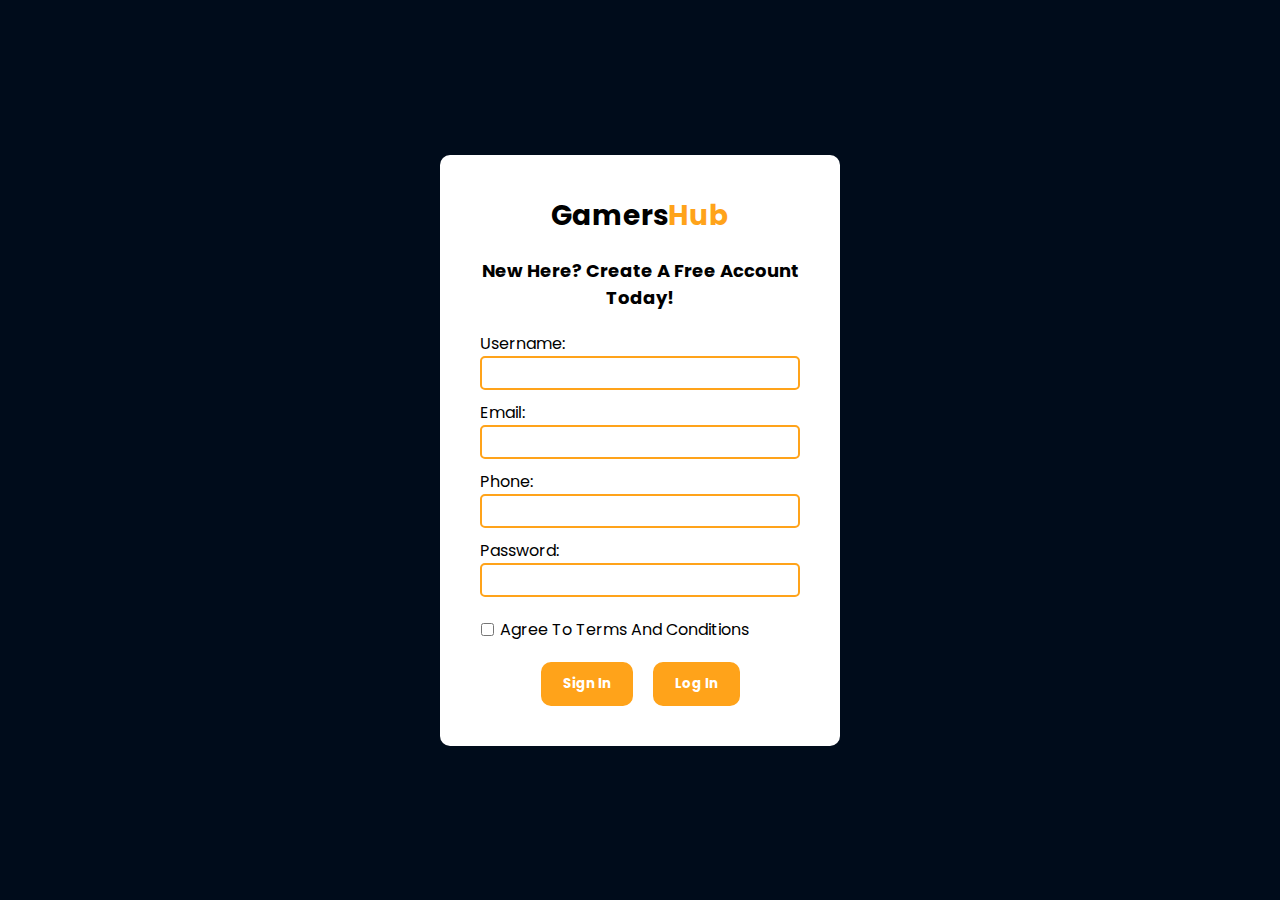
<file: index.html>
<!DOCTYPE html>
<html lang="en">
<head>
    <meta charset="UTF-8">
    <meta name="viewport" content="width=device-width, initial-scale=1.0">
    <title>GamersHub</title>
    <!-- Custom CSS -->
    <link rel="stylesheet" href="signup.css">
</head>
<body>
        <section class="signup-form">
            <h1 class="logo">Gamers<span class="sub-logo">Hub</span></h1>
            <h2 class="msg">New Here? Create A Free Account Today!</h2>
            <div class="form-col">
                <div class="form-row">
                    <label for="">Username:</label>
                </div>
                <input type="text">
            </div>
            <div class="form-col">
                <div class="form-row">
                    <label for="">Email:</label>
                </div>
                <input type="email">
            </div>
            <div class="form-col">
                <div class="form-row">
                    <label for="">Phone:</label>
                </div>
                <input type="number">
            </div>
            <div class="form-col">
                <div class="form-row">
                    <label for="">Password:</label>
                </div>
                <input type="password">
            </div>
            <div class="form-col checkbox d-flex align-center">
                <input type="checkbox" id="checkbox">
                <div class="form-row">
                    <label for="checkbox">Agree To Terms And Conditions</label>
                </div>
            </div>
            <div class="form-button d-flex justify-center align-center">
                <a href="login.html"><button>Sign In</button></a>
                <a href="login.html"><button>Log In</button></a>
            </div>
        </section>
</body>
</html>
</file>
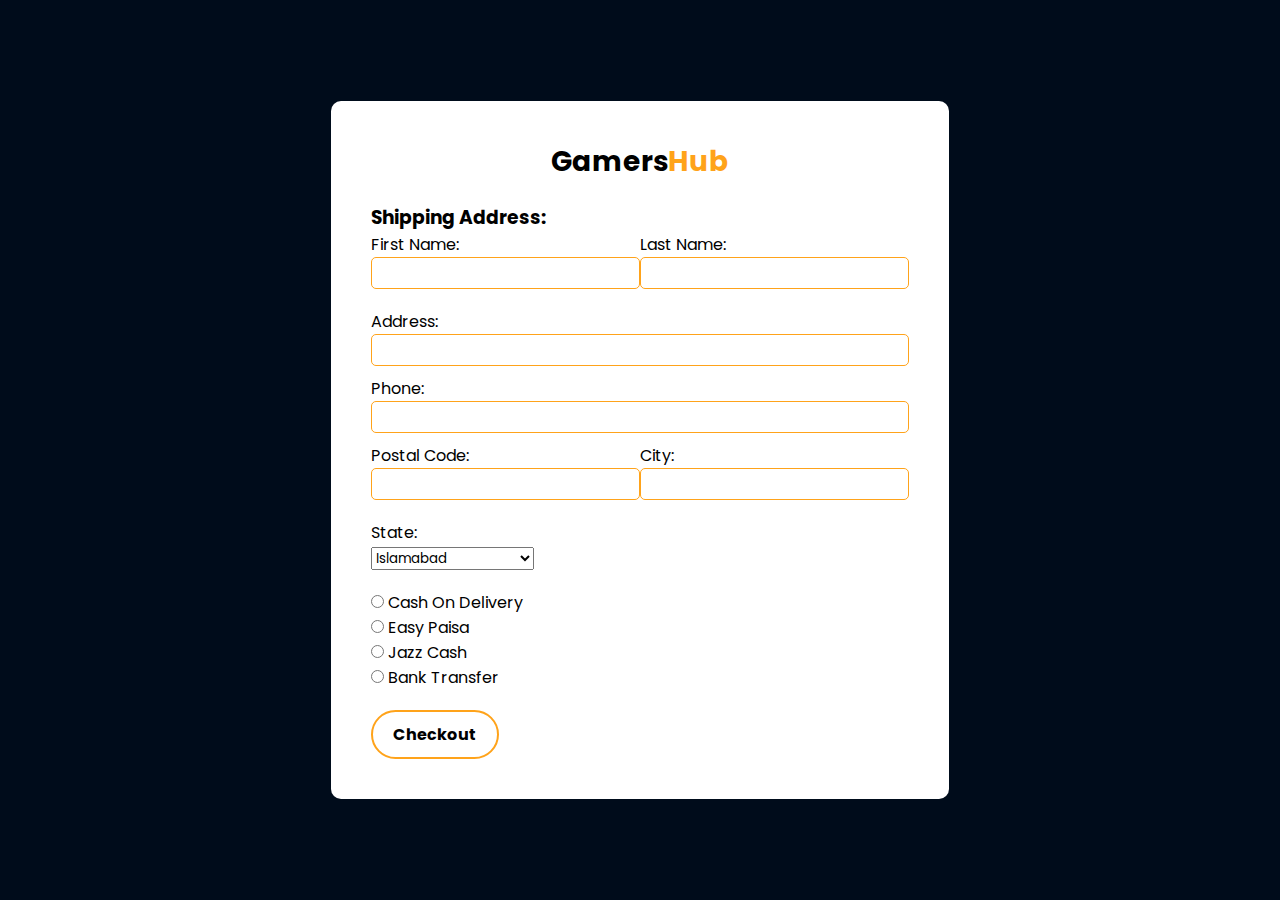
<file: checkout.html>
<!DOCTYPE html>
<html lang="en">
<head>
    <meta charset="UTF-8">
    <meta name="viewport" content="width=device-width, initial-scale=1.0">
    <title>GamersHub</title>
    <!-- Custom CSS -->
    <link rel="stylesheet" href="checkout.css">
</head>
<body class="d-flex justify-center align-center">
    <div class="checkout-card">
        <h1 class="logo">Gamers<span class="sub-logo">Hub</span></h1>
        <h3 class="msg">Shipping Address:</h3>
        <div class="signup-form">
            <div class="form-row d-flex">
                <div class="form-col">
                    <label for="">First Name:</label>
                    <div class="form-col">
                        <input type="text">
                    </div>
                </div>
                <div class="form-col">
                    <label for="">Last Name:</label>
                    <div class="form-col">
                        <input type="text">
                    </div>
                </div>
            </div>
            <div class="form-col">
                <div class="form-row">
                    <label for="">Address:</label>
                </div>
                <input type="text">
            </div>
            <div class="form-col">
                <div class="form-row">
                    <label for="">Phone:</label>
                </div>
                <input type="number">
            </div>
            <div class="form-row d-flex">
                <div class="form-col">
                    <label for="">Postal Code:</label>
                    <div class="form-col">
                        <input type="text">
                    </div>
                </div>
                <div class="form-col">
                    <label for="">City:</label>
                    <div class="form-col">
                        <input type="text">
                    </div>
                </div>
            </div>
            <div class="form-col">
                <div class="form-row">
                    <label for="">State:</label>
                </div>
                <select name="" id="">
                    <option value="1">Islamabad</option>
                    <option value="2">Punjab</option>
                    <option value="3">Khyber PakhtunKhwa</option>
                    <option value="4">Sindh</option>
                    <option value="5">Balochistan</option>
                </select>
            </div>
            <div class="payment-method">
                <div class="form-row">
                    <input type="radio" name="payment-method">
                    <label for="">Cash On Delivery</label>
                </div>
                <div class="form-row">
                    <input type="radio" name="payment-method">
                    <label for="">Easy Paisa</label>
                </div>
                <div class="form-row">
                    <input type="radio" name="payment-method">
                    <label for="">Jazz Cash</label>
                </div>
                <div class="form-row" >
                    <input type="radio" name="payment-method">
                    <label for="">Bank Transfer</label>
                </div>
            </div>
            <div class="form-button">
                <a href="thankyou.html"><button>Checkout</button></a>
            </div>
        </div>
    </div>
</body>
</html>
</file>
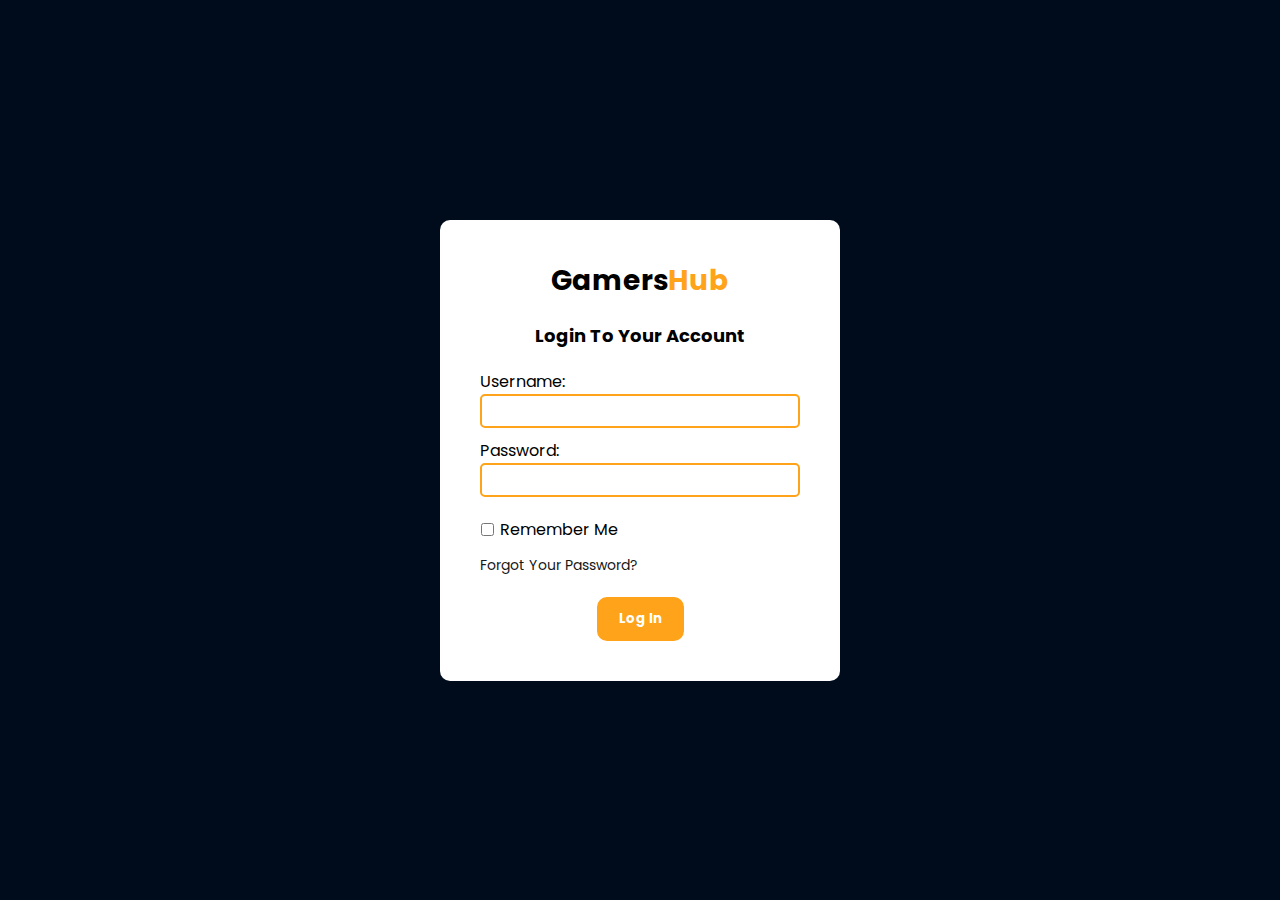
<file: login.html>
<!DOCTYPE html>
<html lang="en">
<head>
    <meta charset="UTF-8">
    <meta name="viewport" content="width=device-width, initial-scale=1.0">
    <title>GamersHub</title>
    <!-- Custom CSS -->
    <link rel="stylesheet" href="signup.css">
</head>
<body>
    <section class="signup-form">
        <h1 class="logo">Gamers<span class="sub-logo">Hub</span></h1>
        <h2 class="msg">Login To Your Account</h2>
        <div class="form-col">
            <div class="form-row">
                <label for="">Username:</label>
            </div>
            <input type="text">
        </div>
        <div class="form-col">
            <div class="form-row">
                <label for="">Password:</label>
            </div>
            <input type="password">
        </div>
        <div class="form-col checkbox d-flex align-center">
            <input type="checkbox" id="checkbox">
            <div class="form-row">
                <label for="checkbox">Remember Me</label>
            </div>
        </div>
        <a href="password.html" class="password">Forgot Your Password?</a>
        <div class="form-button d-flex justify-center align-center">
            <a href="home.html"><button>Log In</button></a>
        </div>
    </section>
</body>
</html>
</file>
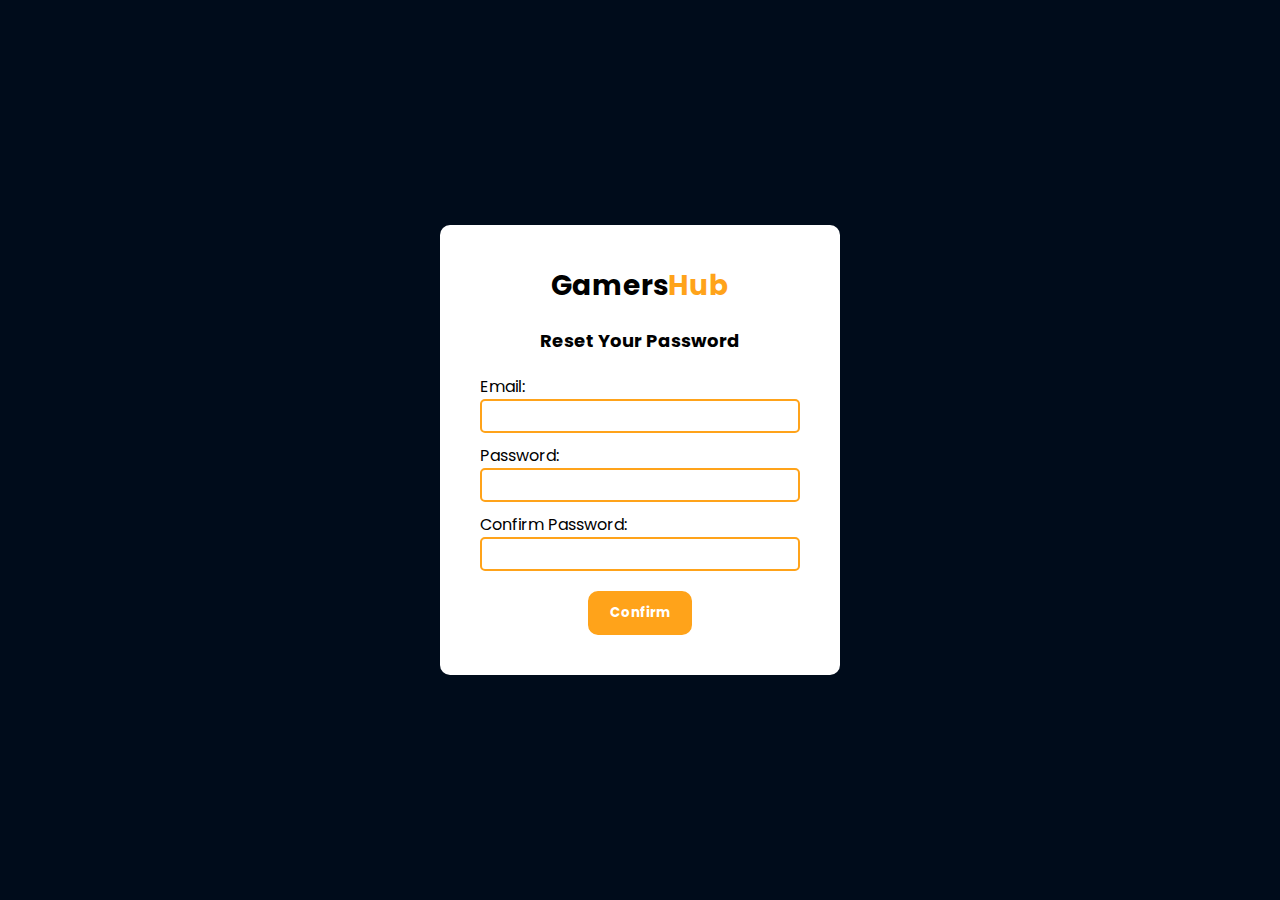
<file: password.html>
<!DOCTYPE html>
<html lang="en">
<head>
    <meta charset="UTF-8">
    <meta name="viewport" content="width=device-width, initial-scale=1.0">
    <title>GamersHub</title>
    <!-- Custom CSS -->
    <link rel="stylesheet" href="signup.css">
</head>
<body>
        <section class="signup-form">
            <h1 class="logo">Gamers<span class="sub-logo">Hub</span></h1>
            <h2 class="msg">Reset Your Password</h2>
            <div class="form-col">
                <div class="form-row">
                    <label for="">Email:</label>
                </div>
                <input type="email">
            </div>
            <div class="form-col">
                <div class="form-row">
                    <label for="">Password:</label>
                </div>
                <input type="password">
            </div>
            <div class="form-col">
                <div class="form-row">
                    <label for="">Confirm Password:</label>
                </div>
                <input type="password">
            </div>
            <div class="form-button d-flex justify-center align-center">
                <a href="confirm.html"><button>Confirm</button></a>
            </div>
        </section>
</body>
</html>
</file>
<file: signup.css>
/* Font CDN */
@import url('https://fonts.googleapis.com/css2?family=Poppins:wght@300;400;500;600;700;800;900&display=swap');
/* General Style */
* {
    margin: 0;
    padding: 0;
    box-sizing: border-box;
    font-family: 'Poppins', sans-serif;
}

body {
    min-height: 100vh;
    width: 100%;
    background-color: #000c1b;
    color: white;
    display: flex;
    justify-content: center;
    align-items: center;
}

/* Utility Classes */
.d-flex {
    display: flex;
}

.justify-center {
    justify-content: center;
}

.align-center {
    align-items: center;
}

.logo {
    text-align: center;
    font-size: 28px;
    margin-bottom: 20px;
}

.sub-logo {
    color: #ffa31a;
}

.signup-form {
    background-color: #fff;
    color: black;
    padding: 40px;
    border-radius: 10px;
    width: 400px;
}

.msg {
    font-size: 18px;
    text-align: center;
    margin-bottom: 20px;
}

.form-col {
    margin-bottom: 10px;
}

.form-col input {
    width: 100%;
    padding: 5px;
    border-radius: 5px;
    border: 2px solid #ffa31a;
}

.form-col input:focus {
    outline: none;
}

.form-button,
.checkbox {
    margin-top: 20px;
}

.checkbox input[type='checkbox'] {
    accent-color: #ffa31a;
    padding:20px;
}

.form-button button{
    padding: 10px 20px;
    border: none;
    border-radius: 10px;
    background-color: #ffa31a;
    border: 2px solid #ffa31a;
    color: #fff;
    font-weight: bold;
    margin-inline: 10px;
    cursor: pointer;
    transition: .3s ease-in-out;
}

.form-button button:hover {
    background-color: transparent;
    color: black;
}

.form-col.checkbox input {
    width: 15px;
    margin-right: 5px;
}

.password {
    font-size: 14px;
    opacity: .9;
    color: black;
    text-decoration: none;
}

.password:hover {
    color: #ffa31a;
    opacity: .9;
}

/* Responsive */
@media only screen and (max-width: 420px) {
    .signup-form {
        width: 90%;
        padding: 20px;
    }
    .logo {
        font-size: 22px;
        margin-bottom: 15px;
    }

    .msg {
        font-size: 14px;
        margin-bottom: 10px;
    }

    .form-col input {
    font-size: 12px;
    }

    .form-col label {
        font-size: 14px;
    }

    .form-button button {
        font-size: 12px;
        padding: 5px 10px;
    }

    .form-col.checkbox label{
        font-size: 12px;
    }
}
</file>
<file: checkout.css>
/* Font CDN */
@import url('https://fonts.googleapis.com/css2?family=Poppins:wght@300;400;500;600;700;800;900&display=swap');
/* General Style */
* {
    margin: 0;
    padding: 0;
    box-sizing: border-box;
    font-family: 'Poppins', sans-serif;
}

body {
    min-height: 100vh;
    width: 100%;
    background-color: #000c1b;
    color: white;
}

section {
    height: 90vh;
}

/* Utility Classes */
.d-flex {
    display: flex;
}

.justify-center {
    justify-content: center;
}

.align-center {
    align-items: center;
}

.logo {
    font-size: 28px;
    text-align: center;
    margin-bottom: 20px;
}

.sub-logo {
    color: #ffa31a;
}

.checkout-card {
    background-color: #fff;
    color: black;
    padding: 40px;
    border-radius: 10px;
}

.form-col {
    margin-bottom: 10px;
}

.form-col input{
    padding: 5px;
    border: 1px solid #ffa31a;
    border-radius: 5px;
    width: 100%;
    outline: none;
}

.payment-method {
    margin-top: 20px;
}

.payment-method input[type="radio"] {
    accent-color: #ffa31a;
    border-color: #ffa31a;
}

.form-button {
    margin-top: 20px;
}

.form-button a button {
    padding: 10px 20px;
    font-size: 16px;
    font-weight: bold;
    border: 2px solid #ffa31a;
    border-radius: 50px;
    background-color: transparent;
    color: black;
    cursor: pointer;
    transition: .3s ease-in-out;
}

.form-button a button:hover {
    background-color: #ffa31a;
    color: #fff;
}

@media only screen and (max-width: 500px) {
    .checkout-card {
        width: 90%;
        padding: 20px;
    }

    .logo {
        font-size: 20px;
    }

    .msg {
        font-size: 14px;
        margin-bottom: 10px;
    }

    .form-button a button {
        padding: 5px 10px;
        font-size: 14px;
    }

    .form-col label {
        font-size: 14px;
    }

    .payment-method .form-row label {
        font-size: 14px;
    }
}
</file>
